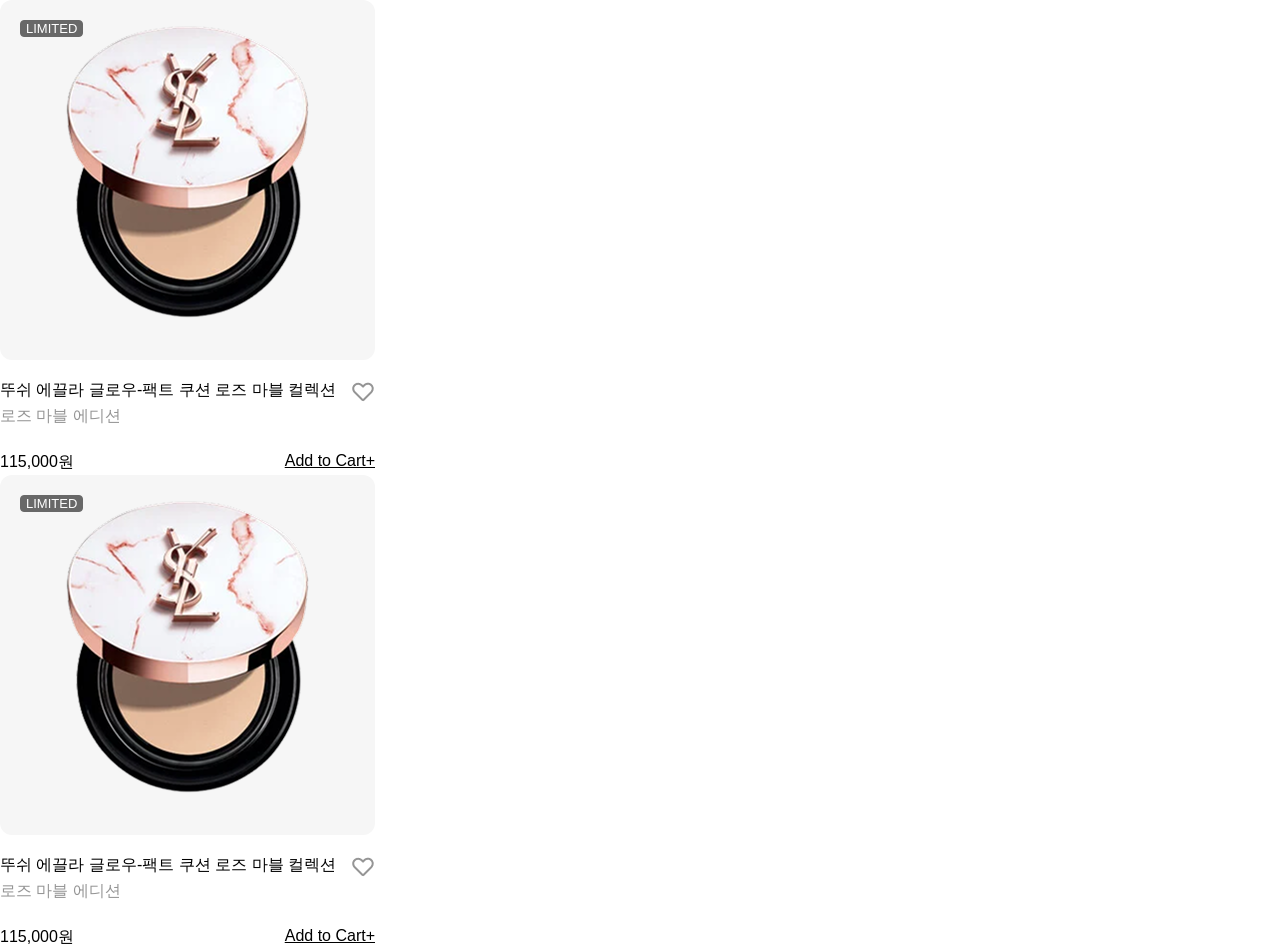
<file: item-test.html>
<!DOCTYPE html>
<html lang="en">

<head>
    <meta charset="UTF-8">
    <meta name="viewport" content="width=device-width, initial-scale=1.0">
    <title>Document</title>
    <link rel="stylesheet" href="./css/common.css">
    <link rel="stylesheet" href="./css/item-test.css">
</head>

<body>
    <section class="item-wrap">
        <div class="inner">
            <div class="item-list">
                <div class="item">
                    <div class="img-box">
                        <a href="#void">
                            <p class="img "><img src="./images/뚜쉬 에끌라 글로우-팩트 쿠션 로즈 마블 컬렉션.png" alt=""></p>
                        </a>
                        <P class="limited">LIMITED</P>
                        <div class="color1"></div>
                        <div class="color2"></div>
                        <div class="color3"></div>
                        <div class="count">+9</div>
                    </div>

                    <div class="text-box">
                        <div class="text-wrap">
                            <div class="item-text">
                                <a href="#void">
                                    <span class="item-title">뚜쉬 에끌라 글로우-팩트 쿠션 로즈 마블 컬렉션</span>
                                    <span class="item-sub_title">로즈 마블 에디션</span>
                                </a>
                            </div>
                            <div class="heart-icon">
                                <a href="#void"><img src="./images/하트.png" alt="heart"></a>
                            </div>
                        </div>

                        <div class="item-price">
                            <span>115,000원</span>
                            <a href="#void"><span>Add to Cart+</span></a>
                        </div>

                    </div>
                </div>
                <div class="item a1">
                    <div class="img-box">
                        <a href="#void">
                            <p class="img "><img src="./images/뚜쉬 에끌라 글로우-팩트 쿠션 로즈 마블 컬렉션.png" alt=""></p>
                        </a>
                        <P class="limited">LIMITED</P>
                        <div class="color1"></div>
                        <div class="color2"></div>
                        <div class="color3"></div>
                        <div class="count">+9</div>
                    </div>

                    <div class="text-box">
                        <div class="text-wrap">
                            <div class="item-text">
                                <a href="#void">
                                    <span class="item-title">뚜쉬 에끌라 글로우-팩트 쿠션 로즈 마블 컬렉션</span>
                                    <span class="item-sub_title">로즈 마블 에디션</span>
                                </a>
                            </div>
                            <div class="heart-icon">
                                <a href="#void"><img src="./images/하트.png" alt="heart"></a>
                            </div>
                        </div>

                        <div class="item-price">
                            <span>115,000원</span>
                            <a href="#void"><span>Add to Cart+</span></a>
                        </div>

                    </div>
                </div>
            </div>
        </div>
    </section>
</body>

</html>
</file>
<file: css/common.css>
/* 공통 */
/* 모든 여백제거 */
/* 테두리와 여백이 width,height안에 포함되도록 */
*{margin: 0; padding: 0; box-sizing: border-box;}
/* li 장식제거 */
li{list-style: none;}
/* a 여백제거,글자색 */
a{text-decoration: none;
    /* color:#1f1f1f; */
    /* 부모의 color속성을 상속받아서 사용할때 */
    color:inherit;}
/* img,video 위아래 정렬 */
img{vertical-align: middle;}
/* em,i,address */
em,i,address{font-style: normal;}

/* blind */
.blind{
    position: absolute;
    top: -99999px;
}
/* body */
html{
    font-family: Pretendard,"돋움",sans-serif;
    font-size: 10px;
    font-weight: 300;

}
/* 변수 선언 */
:root{
    --background-color: #f2f2f2;
    --text-main1:#1d1d1d;
    --text-main2:#ffffff;
    --text-sub1:#d9d9d9;
    --text-sub2:#959595;
    --text-sub3:#686868;
    --text-sub4:#4f4f4f;
}
</file>
<file: css/item-test.css>
.item {
    width: 37.5rem;
    height: 47.5rem;
    /* border: 1px solid black; */
    position: relative;
    display: flex;
    flex-direction: column;
    align-items: center;
}

.img-box {
    width: 100%;
    display: flex;
    justify-content: center;
    align-items: center;
    background-color: #f6f6f6;
    border-radius: 1.2rem;
    overflow: hidden;
    /* border: 1px solid black; */
}

.img-box .img {
    display: flex;
    justify-content: center;
    align-items: center;
    /* border:1px solid yellowgreen; */
    width: auto;
    height: 36rem;
    padding: 1rem;
    top: 0;
}

.limited {
    position: absolute;
    font-size: 1.3rem;
    font-weight: 400;
    /* letter-spacing: -0.325px; */
    border: 0.1rem solid #686868;
    border-radius: 0.4rem;
    background-color: #686868;
    top: 2rem;
    left: 2rem;
    padding: 0 0.5rem 0;
    color: #fff;
}

.img-box .count {
    position: absolute;
    display: block;
    font-size: 1.3rem;
    font-weight: 400;
    right: 2rem;
    top: 42.5rem;
    transform: translateY(0);
    transition: top 0.4s cubic-bezier(0.4, 0, 0.2, 1), opacity 0.1s cubic-bezier(0.4, 0, 0.2, 1), visibility 0.1s, transform 0.4s cubic-bezier(0.4, 0, 0.2, 1);
}
.img-box div{
    position: absolute;
    width:1.6rem;
    height:1.6rem;
    border-radius:1.6rem;
}
.img-box .color1 {
    background: #701224;
    right: 9.3rem;
    top: 36.5rem;
    transform: translateY(0);
    transition: top 0.4s cubic-bezier(0.4, 0, 0.2, 1), opacity 0.1s cubic-bezier(0.4, 0, 0.2, 1), visibility 0.1s, transform 0.4s cubic-bezier(0.4, 0, 0.2, 1);
}
.img-box .color2 {
    background: #701224;
    right: 7rem;
    top: 38.5rem;
    transform: translateY(0);
    transition: top 0.4s cubic-bezier(0.4, 0, 0.2, 1), opacity 0.1s cubic-bezier(0.4, 0, 0.2, 1), visibility 0.1s, transform 0.4s cubic-bezier(0.4, 0, 0.2, 1);
}
.img-box .color3 {
    background: #701224;
    right: 4.5rem;
    top: 40.5rem;
    transform: translateY(0);
    transition: top 0.4s cubic-bezier(0.4, 0, 0.2, 1), opacity 0.1s cubic-bezier(0.4, 0, 0.2, 1), visibility 0.1s, transform 0.4s cubic-bezier(0.4, 0, 0.2, 1);
}
.img-box:hover {
    background-color: #eee;
}
.img-box:hover div{
    top: 32.5rem;
}
.heart-icon {
    width: 2.4rem;
    height: 2.4rem;
}
.text-box {
    /* border:3px solid green; */
    font-size: 1.6rem;
    font-weight: 400;
    z-index: 100;
    background: #fff;
}
.text-box .text-wrap {
    display: flex;
    justify-content: space-between;
    /* gap:5px; */
    width: 37.5rem;
    margin-top: 2rem;
    /* border:1px solid blue;  */
}
.text-box .text-wrap .item-text a {
    display: flex;
    flex-direction: column;
}
.text-box .item-sub_title {
    margin-top: 0.5rem;
    color: var(--text-sub2);
}
.text-box .item-price {
    display: flex;
    justify-content: space-between;
    /* border:1px solid red; */
    width: 37.5rem;
    margin-top: 2.5rem;
}
.text-box .item-price a {
    text-decoration: underline;
}
</file>
